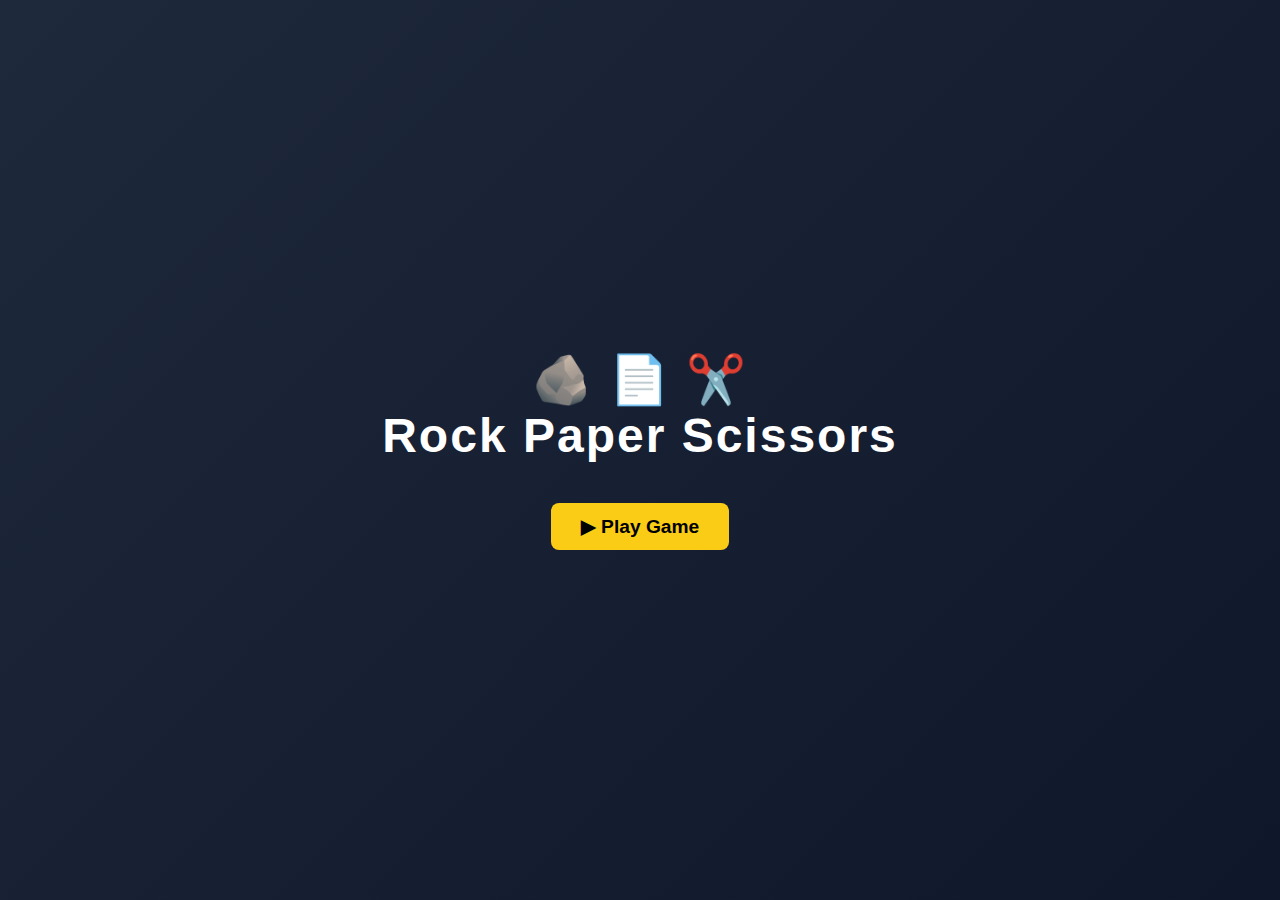
<file: html/game-opening-page.html>
<!DOCTYPE html>
<html lang="en">
<head>
  <meta charset="UTF-8">
  <meta name="viewport" content="width=device-width, initial-scale=1.0">
  <title>Game Intro</title>
  <link rel="shortcut icon" href="../assets/download.png" type="image/x-icon">
  <style>
    *,::after,::before{
      box-sizing: border-box;
      margin: 0;
      padding: 0;
    }
    body{
      display: flex;
      height: 100vh;
      height: 100dvh;
      justify-content: center;
      align-items: center;
      flex-direction: column;
      gap: 40px;
      font-family: "Poppins", sans-serif;
      background: linear-gradient(135deg, #1e293b, #0f172a);
      color: white;
      transition: opacity 0.8s ease;
    }

    /* Title */
    .game-title{
      font-size: 3rem;
      font-weight: bold;
      text-align: center;
      letter-spacing: 2px;
    }
    .game-title span{
      display: inline-block;
      animation: bounce 1s infinite alternate;
    }
    .game-title span:nth-child(1){ animation-delay: 0s; }
    .game-title span:nth-child(2){ animation-delay: 0.2s; }
    .game-title span:nth-child(3){ animation-delay: 0.4s; }

    @keyframes bounce{
      from{ transform: translateY(0); }
      to{ transform: translateY(-10px); }
    }

    /* Button */
    .loading-button{
      padding: 12px 30px;
      border: none;
      border-radius: 8px;
      background: #facc15;
      color: black;
      font-size: 1.2rem;
      font-weight: bold;
      cursor: pointer;
      transition: transform 0.2s, background 0.3s;
    }
    .loading-button:hover{
      background: #fbbf24;
      transform: scale(1.05);
    }
    .loading-button:disabled{
      background: gray;
      cursor: not-allowed;
      transform: none;
    }

    /* Loading bar */
    .loading-bar{
      display: none;
      gap: 15px;
    }
    .loading-box{
      border-radius: 4px;
      width: 10px;
      height: 40px;
      background: #facc15;
      animation: loading 1s ease-in-out infinite alternate;
    }
    .show-loading{
      display: flex;
    }
    @keyframes loading {
      from { transform: scaleY(1); opacity: 0.5; }
      to { transform: scaleY(1.8); opacity: 1; }
    }
    .loading-box:nth-child(1){ animation-delay: 0s; }
    .loading-box:nth-child(2){ animation-delay: 0.2s; }
    .loading-box:nth-child(3){ animation-delay: 0.4s; }
    .loading-box:nth-child(4){ animation-delay: 0.6s; }
    .loading-box:nth-child(5){ animation-delay: 0.8s; }
  </style>
</head>
<body>
  <h1 class="game-title">
    <span>🪨</span> <span>📄</span> <span>✂️</span><br>
    Rock Paper Scissors
  </h1>

  <div class="loading-bar" id="loadingOverlay">
    <div class="loading-box"></div>
    <div class="loading-box"></div>
    <div class="loading-box"></div>
    <div class="loading-box"></div>
    <div class="loading-box"></div>
  </div>

  <button class="loading-button">▶ Play Game</button>

  <script>
    const loadingOverlay = document.querySelector('#loadingOverlay');
    const loadingButton = document.querySelector('.loading-button');
    let timeOutId;

    // // sound effect 🎵
    // const clickSound = new Audio("https://www.soundjay.com/buttons/sounds/button-29.mp3");

    loadingButton.onclick = () => {
      clearTimeout(timeOutId);
      loadingButton.disabled = true;
      loadingOverlay.classList.add('show-loading');
      // clickSound.play(); // play click sound

      // Fade out transition before redirect
      timeOutId = setTimeout(() => {
        document.body.style.opacity = "0";
        setTimeout(() => {
          window.location.href = "rock-paper-scissors.html";
        }, 800);
      }, 2600);
    }
  </script>
</body>
</html>
</file>
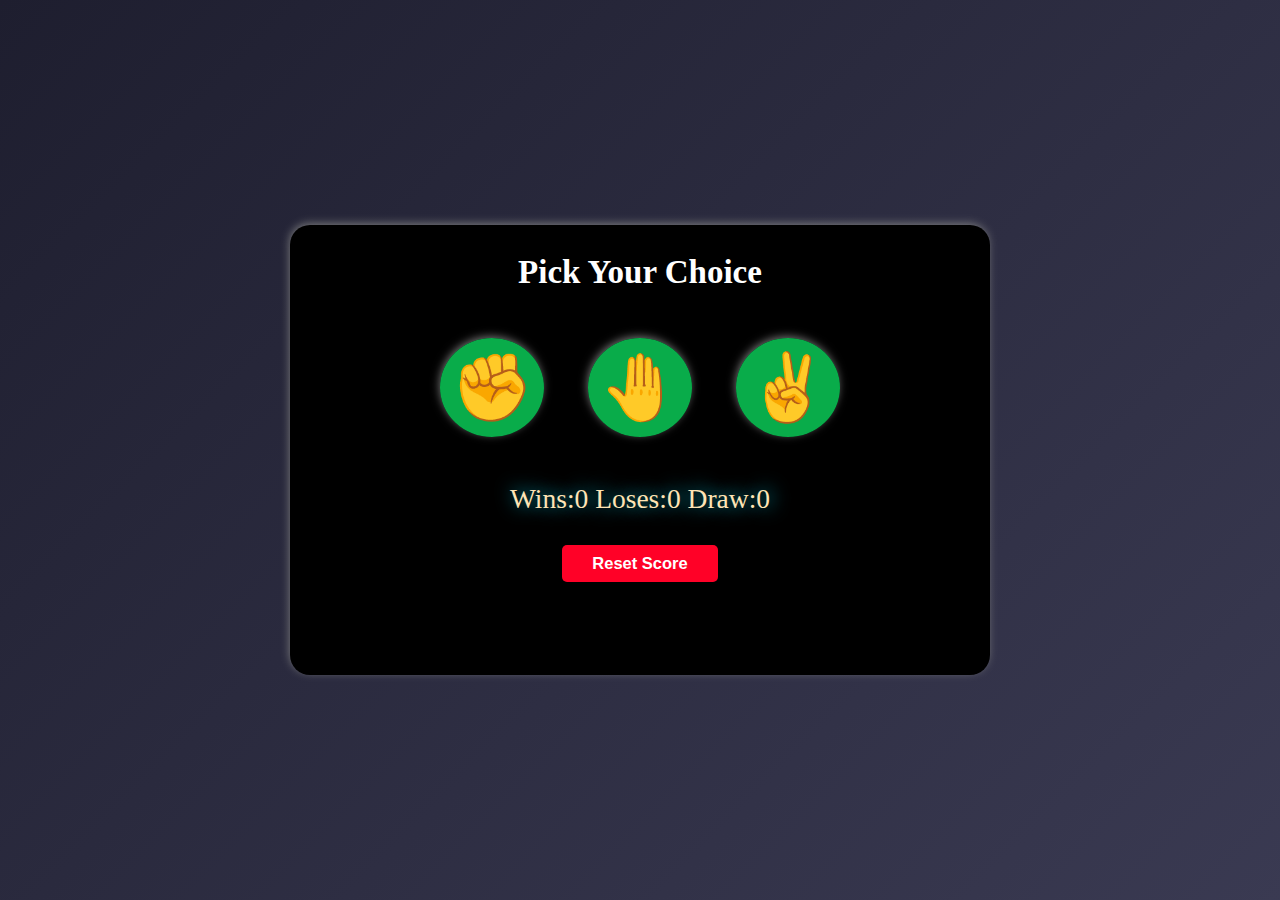
<file: html/rock-paper-scissors.html>
<!DOCTYPE html>
<html lang="en">
  <head>
    <meta charset="UTF-8" />
    <meta name="viewport" content="width=device-width, initial-scale=1.0" />
    <title>Rock-paper-scissors</title>
    <link rel="shortcut icon" href="../assets/download.png" type="image/x-icon">
    <link rel="stylesheet" href="../css/style.css">
    <style>
      
    </style>
  </head>
  <body>
    <div class="first-container">
      <h1 class="pick-choice">Pick Your Choice</h1>
      
  
    <div id="div1" class="container">
      <div class="button-container">
        <button id="btn1" class="btn-style" title="stone">✊</button>
        <button id="btn2" class="btn-style" title="paper">🤚</button>
        <button id="btn3" class="btn-style" title="Scissors">✌️</button>
      </div>
      <div class="result-container">
        <p class="js-result p-style"></p>
        <p class="js-choices p-style p-txt-align"></p>
        <p class="js-score p-style yello-clr" title="scores"></p>
      </div>
      <div class="reset-button-container">
      <button id="btn4">Reset Score</button>
      <p class="js-reset-message"></p>
      </div>
    </div>
</div>
    <script src="../js/main.js" ></script>
  </body>
</html>
</file>
<file: css/style.css>
*,
*::before,
*::after {
  margin: 0px;
  padding: 0px;
  box-sizing: border-box;
}

html {
  font-size: 14px;
}

body {
  background: linear-gradient(135deg, #1e1e2f, #3a3a52);
  font-family: "Times New Roman", Times, serif;
  font-size: 2rem;
  display: flex;
  justify-content: center;
  align-items: center;
  min-height: 100vh;
  padding: 1rem;
  overflow: hidden;
  opacity: 0;
  transition: opacity 0.8s ease-in-out;
}

.first-container {
  border-radius: 20px;
  display: flex;
  flex-direction: column;
  width: 90%;
  min-width: 300px;
  max-width: 700px;
  background-color: black;
  padding: 20px;
  min-height: 450px;
  box-shadow: -1px -2px 10px -1px gray;
  justify-content: center;
  gap: 2rem;
}

h1 {
  margin: 0;
  color: white;
  text-align: center;
  font-size: 2.7rem;
  padding: 0.5rem;
}

.container {
  display: flex;
  flex-direction: column;
  align-items: center;
  gap: 2rem;
}

.button-container {
  display: flex;
  justify-content: center;
  gap: 4rem;
  flex-wrap: wrap; 
}

.btn-style {
  font-size: 5rem;
  border: none;
  box-shadow: -1px -2px 10px -1px gray;
  border-radius: 100%;
  background-color: rgba(10, 200, 86, 0.858);
  padding: 1rem;
  transition: all 0.3s ease;
  flex-shrink: 0; 
}

.btn-style:hover {
  transform: scale(1.1);
  cursor: pointer;
  background-color: rgba(200, 10, 23, 0.471);
  box-shadow: 1px -2px 10px 1px #00a1ef;
}

.result-container {
  display: flex;
  flex-direction: column;
  justify-content: center;
  align-items: center;
  gap: 12px;
  text-align: center;
}

.p-style {
  color: white;
  font-size: 2.5rem;
  text-shadow: 2px -1px 18px #00bcd4;
}

.p-txt-align {
  line-height: 1.5;
}

.p-style big {
  font-size: 3.9rem;
}

#btn4 {
  margin: 8px;
  font-size: 1.5rem;
  font-weight: 600;
  padding: 9px 30px;
  border: none;
  color: white;
  background-color: #ff0127;
  border-radius: 5px;
  transition: all 0.3s ease;
}
#btn4:hover {
  transform: scale(1.1);
  background-color: rgba(255, 0, 0, 0.552);
  color: peachpuff;
  box-shadow: 1px -2px 10px 1px #00a1ef;
}

.js-reset-message {
  margin: 10px 0px;
  color: rgb(60, 255, 0);
  font-size: 2rem;
  height: 2rem;
}
.yello-clr {
  color: moccasin;
}

@media (max-width: 480px) {
  html {
    font-size: 8px; 
  }

  h1 {
    font-size: 2.2rem;
    padding: 0.4rem;
  }

  .btn-style {
    font-size: 3.5rem;
    padding: 8px;
  }

  #btn4 {
    font-size: 1.3rem;
    padding: 7px 20px;
  }
}

@media (max-width: 768px) {
  html {
    font-size: 12px;
  }

  .first-container {
    padding: 15px;
  }

  .button-container {
    gap: 2.5rem;
  }
}

/* 💻 Large screens */
@media (min-width: 1024px) {
  html {
    font-size: 11px;
  }

  h1 {
    font-size: 3rem;
    position: relative;
    top: -20px;
  }

  .btn-style {
    font-size: 6rem;
  }
}
</file>
